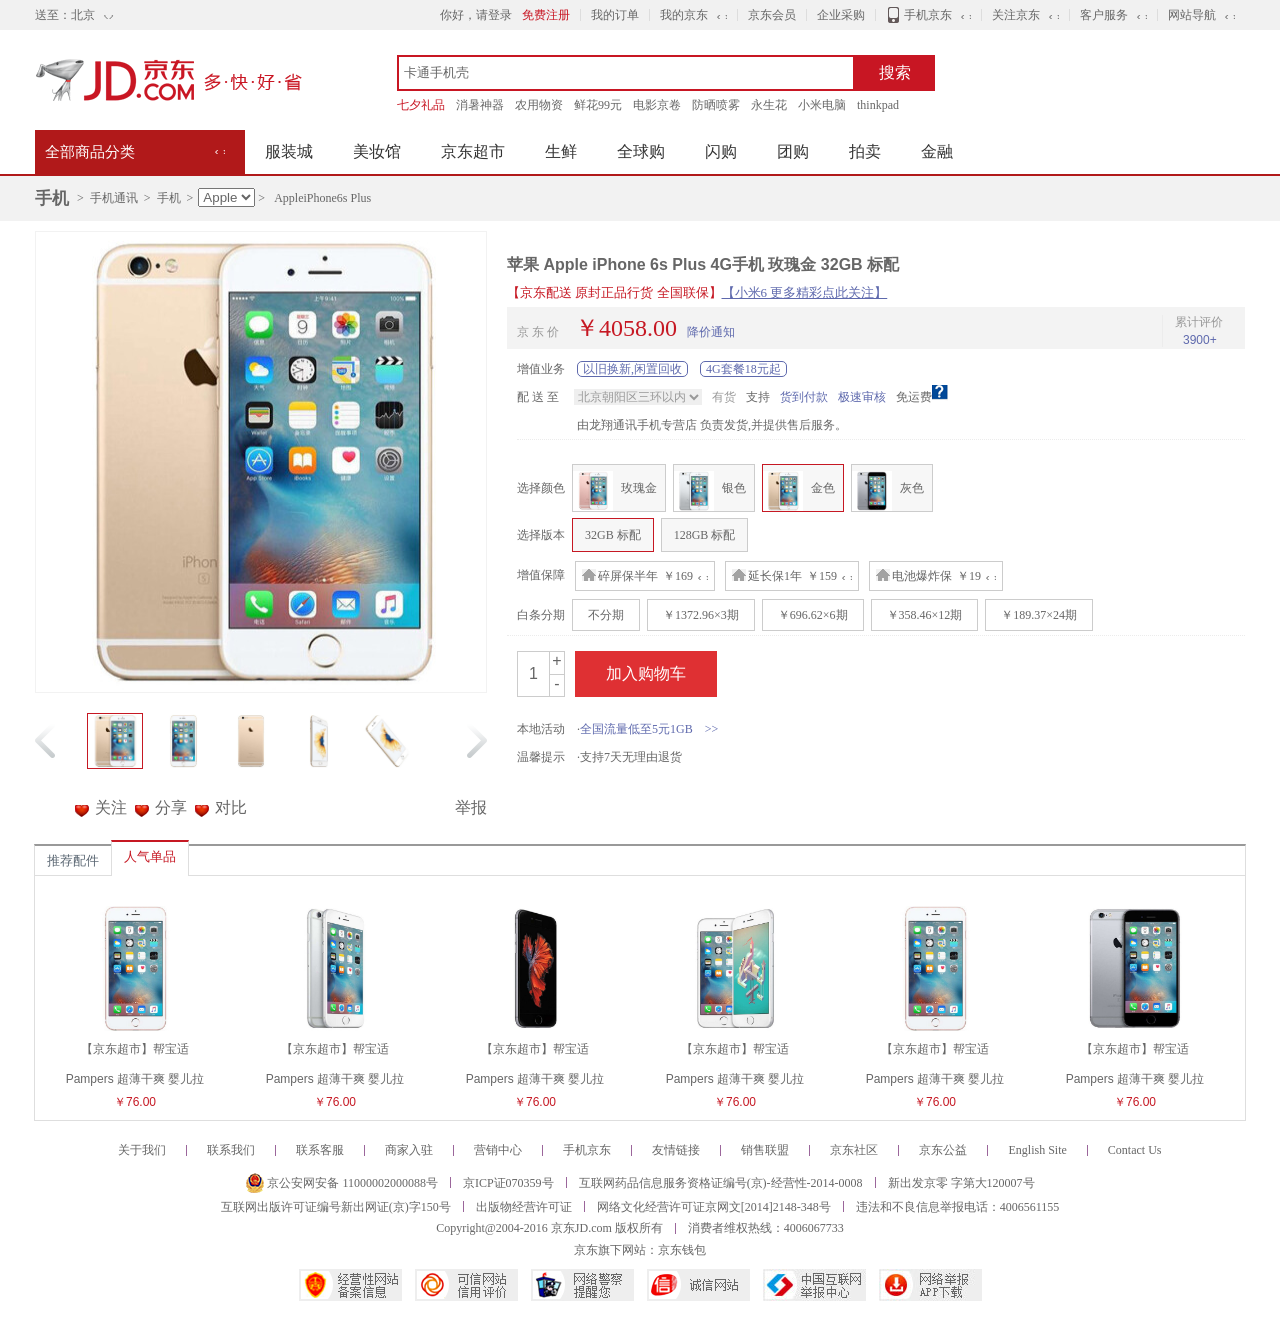
<file: index.html>
<!DOCTYPE html>
<html>
	<head>
		<meta charset="UTF-8">
		<title></title>
		<link href="css/style.css" rel="stylesheet" />
		<link href="css/Details page.css" rel="stylesheet" />
	</head>
	<body>
		<div class="header">
			<div class="top">
				<div class="inner">
					<div class="diqu">送至：<a href="#">北京<i>◇</i></a></div>
					<ul>
						<li><a href="#">你好，请登录</a><a href="#" class="a_1">免费注册</a></li>
						<li class='shuxian'></li>
						<li><a href="#">我的订单</a></li>
						<li class='shuxian'></li>
						<li><a href="#" class="acvite">我的京东<i>◇</i></a></li>
						<li class='shuxian'></li>
						<li><a href="#">京东会员</a></li>
						<li class='shuxian'></li>
						<li><a href="#">企业采购</a></li>
						<li class='shuxian'></li>
						<li><a href="#" class="acvite"><span></span>手机京东<i>◇</i></a></li>
						<li class='shuxian'></li>
						<li><a href="#" class="acvite">关注京东<i>◇</i></a></li>
						<li class='shuxian'></li>
						<li><a href="#" class="acvite">客户服务<i>◇</i></a></li>
						<li class='shuxian'></li>
						<li><a href="#" class="acvite">网站导航<i>◇</i></a></li>
					</ul>
				</div>
			</div>
			<div class="mid inner clearfix">
				<div class="logo"><a href="#"><img src="images/logo-201305.png" title="鼠标悬停了哟!" /></a></div>
				<div class="form">
					<form>
						<input type="text" value="卡通手机壳" class="text"/>
						<input type="submit" value="搜索" class="sub" />
					</form>
					<div class="tags">
						<a href="#" class="active">七夕礼品</a>
						<a href="#">消暑神器</a>
						<a href="#">农用物资</a>
						<a href="#">鲜花99元</a>
						<a href="#">电影京卷</a>
						<a href="#">防晒喷雾</a>
						<a href="#">永生花</a>
						<a href="#">小米电脑</a>
						<a href="#">thinkpad</a>
					</div>
				</div>
			</div>
			<div class="nav inner clearfix">
				<div class="quan">全部商品分类<i>◇</i></div>
				<ul>
					<li><a href="#">服装城</a></li>
					<li><a href="#">美妆馆</a></li>
					<li><a href="#">京东超市</a></li>
					<li><a href="#">生鲜</a></li>
					<li><a href="#">全球购</a></li>
					<li><a href="#">闪购</a></li>
					<li><a href="#">团购</a></li>
					<li><a href="#">拍卖</a></li>
					<li><a href="#">金融</a></li>
				</ul>
			</div>
		</div>
		<div class="main">
			<div class="title inner clearfix">
				<h3>手机</h3>
				<span>><a href="#">手机通讯</a>><a href="#">手机</a>><select name="">
					<option value="">Apple</option>
					<option value="">小米</option>
				</select> ><a href="#">
AppleiPhone6s Plus</a></span>
			</div>
		</div>
		<div class="page1 inner clearfix">
			<div class="content">
				<div class="icon hide">
					<div class="b_pic">
						<img src="images/5897dfa8Nc313c862.jpg"/>
						<img src="images/57ddfedaN8189e01c.jpg" class="hide"/>
						<img src="images/57ddfedaNfbe01658.jpg" class="hide"/>
						<img src="images/57ddfedbNc6725f90.jpg" class="hide"/>
						<img src="images/57ddfedbN78ceb993.jpg" class="hide"/>
						<span></span>
					</div>
					<div class="b_pic_move hide">
						<img src="images/5897dfa8Nc313c862.jpg"/>
						<img src="images/57ddfedaN8189e01c.jpg" class="hide"/>
						<img src="images/57ddfedaNfbe01658.jpg" class="hide"/>
						<img src="images/57ddfedbNc6725f90.jpg" class="hide"/>
						<img src="images/57ddfedbN78ceb993.jpg" class="hide"/>
					</div>
				</div>
				<div class="icon hide">
					<div class="b_pic">
						<img src="images/57ddfebeN8f57d4e8.jpg"/>
						<img src="images/57ddfebfN2b340a4e.jpg" class="hide"/>
						<img src="images/57ddfebfN7b6ec630.jpg" class="hide"/>
						<img src="images/57ddfec0N85b87d51.jpg" class="hide"/>
						<img src="images/57ddfec0Nf41309f6.jpg" class="hide"/>
						<span></span>
					</div>
					<div class="b_pic_move hide">
						<img src="images/57ddfebeN8f57d4e8.jpg"/>
						<img src="images/57ddfebfN2b340a4e.jpg" class="hide"/>
						<img src="images/57ddfebfN7b6ec630.jpg" class="hide"/>
						<img src="images/57ddfec0N85b87d51.jpg" class="hide"/>
						<img src="images/57ddfec0Nf41309f6.jpg" class="hide"/>
					</div>
				</div>
				<div class="icon">
					<div class="b_pic">
						<img src="images/57ddfeafNbc720fd6.jpg"/>
						<img src="images/57ddfeafN625159f2.jpg" class="hide"/>
						<img src="images/57ddfeb1Nba13bceb.jpg" class="hide"/>
						<img src="images/57ddfeb1N79be7291.jpg" class="hide"/>
						<img src="images/57ddfeb1N0b962a3c.jpg" class="hide"/>
						<span></span>
					</div>
					<div class="b_pic_move hide">
						<img src="images/57ddfeafNbc720fd6.jpg"/>
						<img src="images/57ddfeafN625159f2.jpg" class="hide"/>
						<img src="images/57ddfeb1Nba13bceb.jpg" class="hide"/>
						<img src="images/57ddfeb1N79be7291.jpg" class="hide"/>
						<img src="images/57ddfeb1N0b962a3c.jpg" class="hide"/>
					</div>
				</div>
				<div class="icon hide">
					<div class="b_pic">
						<img src="images/57ddfecdN602f9ea5.jpg"/>
						<img src="images/57ddfecdN675d21f0.jpg" class="hide"/>
						<img src="images/57ddfeceNcd84a491.jpg" class="hide"/>
						<img src="images/57ddfecfNb6074380.jpg" class="hide"/>
						<img src="images/57ddfecfN7b05693e.jpg" class="hide"/>
						<span></span>
					</div>
					<div class="b_pic_move hide">
						<img src="images/57ddfecdN602f9ea5.jpg"/>
						<img src="images/57ddfecdN675d21f0.jpg" class="hide"/>
						<img src="images/57ddfeceNcd84a491.jpg" class="hide"/>
						<img src="images/57ddfecfNb6074380.jpg" class="hide"/>
						<img src="images/57ddfecfN7b05693e.jpg" class="hide"/>
					</div>
				</div>
				<div class="tabPic">
					<div class="left"></div>
					<div class="right"></div>
					<ul class="tabImg clearfix hide">
						<li class="active"><img src="images/5897dfa8Nc313c862.jpg"/></li>
						<li><img src="images/57ddfedaN8189e01c.jpg"/></li>
						<li><img src="images/57ddfedaNfbe01658.jpg"/></li>
						<li><img src="images/57ddfedbNc6725f90.jpg"/></li>
						<li><img src="images/57ddfedbN78ceb993.jpg"/></li>
					</ul>
					<ul class="tabImg clearfix hide">
						<li class="active"><img src="images/57ddfebeN8f57d4e8.jpg"/></li>
						<li><img src="images/57ddfebfN2b340a4e.jpg"/></li>
						<li><img src="images/57ddfebfN7b6ec630.jpg"/></li>
						<li><img src="images/57ddfec0N85b87d51.jpg"/></li>
						<li><img src="images/57ddfec0Nf41309f6.jpg"/></li>
					</ul>
					<ul class="tabImg clearfix">
						<li class="active"><img src="images/57ddfeafNbc720fd6.jpg"/></li>
						<li><img src="images/57ddfeafN625159f2.jpg"/></li>
						<li><img src="images/57ddfeb1Nba13bceb.jpg"/></li>
						<li><img src="images/57ddfeb1N79be7291.jpg"/></li>
						<li><img src="images/57ddfeb1N0b962a3c.jpg"/></li>
					</ul>
					<ul class="tabImg clearfix hide">
						<li class="active"><img src="images/57ddfecdN602f9ea5.jpg"/></li>
						<li><img src="images/57ddfecdN675d21f0.jpg"/></li>
						<li><img src="images/57ddfeceNcd84a491.jpg"/></li>
						<li><img src="images/57ddfecfNb6074380.jpg"/></li>
						<li><img src="images/57ddfecfN7b05693e.jpg"/></li>
					</ul>
					<div class="text clearfix">
						<a href="#" class="a_1">举报</a>
						<p><a href="#">关注</a><a href="#">分享</a><a href="#">对比</a></p>
					</div>
				</div>
			</div>
			<div class="shopping">
				<h5>苹果 Apple iPhone 6s Plus 4G手机 玫瑰金 32GB 标配</h5>
				<p>【京东配送 原封正品行货 全国联保】<a href="#">【小米6 更多精彩点此关注】</a></p>
				<div class="title clearfix">
					<div class="evaluate">
						<h6>累计评价</h6>
						<a href="##">3900+</a>
					</div>
					<p>京 东 价<span>￥4058.00</span><a href="#">降价通知</a></p>
				</div>
				<div class="business">
					<ul>
						<li>增值业务<a href="#" class="a_1">以旧换新,闲置回收</a><a href="#" class="a_1">4G套餐18元起</a></li>
						<li>配 送  至<select name=""><option value="">北京朝阳区三环以内</option></select><a href="#" class="a_2">有货</a><a href="#" class="a_3">支持</a><a href="#" class="a_4">货到付款</a><a href="#" class="a_4">极速审核</a><a href="#" class="a_3">免运费</a><i></i></li>
						<li class="l_1">由龙翔通讯手机专营店 负责发货,并提供售后服务。</li>
					</ul>
				</div>
				<div class="edition">
					<ul>
						<li class="l_1">选择颜色<a href="##"><img src="images/5897dfa8Nc313c862.jpg" alt="" /><i>玫瑰金</i></a><a href="##"><img src="images/57ddfebeN8f57d4e8.jpg" alt="" /><i>银色</i></a><a href="##" class="active"><img src="images/57ddfeafNbc720fd6.jpg" alt="" /><i>金色</i></a><a href="##"><img src="images/57ddfecdN602f9ea5.jpg" alt="" /><i>灰色</i></a></li>
						<li class="l_2">选择版本<a href="##" class="active">32GB 标配</a><a href="##">128GB 标配</a></li>
						<li class="l_3 clearfix"><em>增值保障</em><div class="option"><span class="icon"></span>碎屏保半年<span>￥169</span><i>◇</i></div><div class="option"><span class="icon"></span>延长保1年<span>￥159</span><i>◇</i></div><div class="option"><span class="icon"></span>电池爆炸保<span>￥19</span><i>◇</i></div></li>
						<li class="l_4">白条分期<a href="##">不分期</a><a href="##">￥1372.96×3期</a><a href="##">￥696.62×6期</a><a href="##">￥358.46×12期</a><a href="##">￥189.37×24期</a></li>
					</ul>
				</div>
				<div class="shopCart clearfix">
					<div class="number clearfix">
						<div id="num">1</div>
						<div class="jiahao">
							<div id="subBtn">+</div>
							<div id="addBtn">-</div>
						</div>
					</div>
					<a href="#" class="shoppingCart">加入购物车</a>
				</div>
				<ul class="hint">
					<li>本地活动　·<a href="#" class="a_1">全国流量低至5元1GB　>></a></li>
					<li>温馨提示　·<a href="#">支持7天无理由退货</a></li>
				</ul>
			</div>
		</div>
		<div class="page2 inner">
			<ul id="nav">
				<li>推荐配件</li>
				<li class="active">人气单品</li>
			</ul>
			<ul class="commodity clearfix">
				<li>
					<a href="#"><img src="images/57ddfedaN8189e01c.jpg"/></a>
					<p>【京东超市】帮宝适 Pampers 超薄干爽 婴儿拉</p>
					<span>￥76.00</span>
				</li>
				<li>
					<a href="#"><img src="images/57ddfec0N85b87d51.jpg"/></a>
					<p>【京东超市】帮宝适 Pampers 超薄干爽 婴儿拉</p>
					<span>￥76.00</span>
				</li>
				<li>
					<a href="#"><img src="images/57ddfecfNb6074380.jpg"/></a>
					<p>【京东超市】帮宝适 Pampers 超薄干爽 婴儿拉</p>
					<span>￥76.00</span>
				</li>
				<li>
					<a href="#"><img src="images/57ddfec0Nf41309f6.jpg"/></a>
					<p>【京东超市】帮宝适 Pampers 超薄干爽 婴儿拉</p>
					<span>￥76.00</span>
				</li>
				<li>
					<a href="#"><img src="images/57ddfedaN8189e01c.jpg"/></a>
					<p>【京东超市】帮宝适 Pampers 超薄干爽 婴儿拉</p>
					<span>￥76.00</span>
				</li>
				<li>
					<a href="#"><img src="images/57ddfecdN602f9ea5.jpg"/></a>
					<p>【京东超市】帮宝适 Pampers 超薄干爽 婴儿拉</p>
					<span>￥76.00</span>
				</li>
			</ul>
			<ul class="commodity clearfix hide">
				<li>
					<a href="#"><img src="images/57ddfec0N85b87d51.jpg"/></a>
					<p>【京东超市】帮宝适 Pampers 超薄干爽 婴儿拉</p>
					<span>￥76.00</span>
				</li>
				<li>
					<a href="#"><img src="images/57ddfec0N85b87d51.jpg"/></a>
					<p>【京东超市】帮宝适 Pampers 超薄干爽 婴儿拉</p>
					<span>￥76.00</span>
				</li>
				<li>
					<a href="#"><img src="images/57ddfec0N85b87d51.jpg"/></a>
					<p>【京东超市】帮宝适 Pampers 超薄干爽 婴儿拉</p>
					<span>￥76.00</span>
				</li>
				<li>
					<a href="#"><img src="images/57ddfec0N85b87d51.jpg"/></a>
					<p>【京东超市】帮宝适 Pampers 超薄干爽 婴儿拉</p>
					<span>￥76.00</span>
				</li>
				<li>
					<a href="#"><img src="images/57ddfedaN8189e01c.jpg"/></a>
					<p>【京东超市】帮宝适 Pampers 超薄干爽 婴儿拉</p>
					<span>￥76.00</span>
				</li>
				<li>
					<a href="#"><img src="images/57ddfecdN602f9ea5.jpg"/></a>
					<p>【京东超市】帮宝适 Pampers 超薄干爽 婴儿拉</p>
					<span>￥76.00</span>
				</li>
			</ul>
		</div>
		<div class="footer inner">
			<ul class="u_1">
				<li><a href="#">关于我们</a></li>
				<li class="xian"></li>
				<li><a href="#">联系我们</a></li>
				<li class="xian"></li>
				<li><a href="#">联系客服</a></li>
				<li class="xian"></li>
				<li><a href="#">商家入驻</a></li>
				<li class="xian"></li>
				<li><a href="#">营销中心</a></li>
				<li class="xian"></li>
				<li><a href="#">手机京东</a></li>
				<li class="xian"></li>
				<li><a href="#">友情链接</a></li>
				<li class="xian"></li>
				<li><a href="#">销售联盟</a></li>
				<li class="xian"></li>
				<li><a href="#">京东社区</a></li>
				<li class="xian"></li>
				<li><a href="#">京东公益</a></li>
				<li class="xian"></li>
				<li><a href="#">English Site</a></li>
				<li class="xian"></li>
				<li><a href="#">Contact Us</a></li>
			</ul>
			<ul class="u_2">
				<li class="l_1"><a href="#">京公安网安备 11000002000088号</a></li>
				<li class="xian"></li>
				<li><a href="#">京ICP证070359号</a></li>
				<li class="xian"></li>
				<li><a href="#">互联网药品信息服务资格证编号(京)-经营性-2014-0008</a></li>
				<li class="xian"></li>
				<li><a href="#">新出发京零 字第大120007号</a></li>
			</ul>
			<ul class="u_3">
				<li><a href="#">互联网出版许可证编号新出网证(京)字150号</a></li>
				<li class="xian"></li>
				<li><a href="#">出版物经营许可证</a></li>
				<li class="xian"></li>
				<li><a href="#">网络文化经营许可证京网文[2014]2148-348号</a></li>
				<li class="xian"></li>
				<li><a href="#">违法和不良信息举报电话：4006561155</a></li>
			</ul>
			<ul class="u_4">
				<li><a href="#">Copyright@2004-2016 京东JD.com 版权所有</a></li>
				<li class="xian"></li>
				<li><a href="#">消费者维权热线：4006067733</a></li>
			</ul>
			<p><a href="#">京东旗下网站：京东钱包</a></p>
			<div class="pic">
				<a href="#"><img src="images/54b8871eNa9a7067e.png" alt="" title="鼠标悬停了哟!" /></a>
				<a href="#"><img src="images/54b8872dNe37a9860.png" alt="" title="鼠标悬停了哟!" /></a>
				<a href="#"><img src="images/56a89b8fNfbaade9a.jpg" alt="" title="鼠标悬停了哟!" /></a>
				<a href="#"><img src="images/54b8875fNad1e0c4c.png" alt="" title="鼠标悬停了哟!" /></a>
				<a href="#"><img src="images/5698dc03N23f2e3b8.jpg" alt="" title="鼠标悬停了哟!" /></a>
				<a href="#" class="a_1"><img src="images/5698dc16Nb2ab99df.jpg" alt="" title="鼠标悬停了哟!" /></a>
			</div>
		</div>
	</body>
</html>
<script src="js/jquery-1.11.3.min.js" type="text/javascript" charset="utf-8"></script>
<script src="js/Details page.js" type="text/javascript" charset="utf-8"></script>
</file>
<file: css/style.css>
body,h1,h2,h3,h4,h5,h6,p,ul,ol,dl,dd,input,textarea{margin: 0;padding: 0;}
a{text-decoration: none;color: #666;}
ul,ol{list-style: none;}
img,input{border: none;}
.clearfix:after{content: "200B";display: block;height: 0;clear: both;font-size: 0;}
.clearfix{*zoom: 1;}
body{font-family: arial,"Microsoft YaHei","宋体";color: #666;}
i{font-style: normal;font-family:consolas;}
em{font-style: normal;}
a:hover{color: #c81623;}
.hide{display: none;}
.header{border-bottom: 2px solid #b1191a;}
.inner{width: 1210px;margin: 0 auto;}
.header .top{height: 30px;background: #f1f1f1;}
.header .top .diqu{float: left;}
.header .top ul{float: right;}
.header .top li{float: left;line-height: 30px;height: 30px;}
.header .top li a{font-size: 12px;color: #666;padding: 0 10px;vertical-align: top;display: inline-block;font-family: "宋体";}
.header .top .shuxian{width: 1px;height: 12px;background: #ddd;margin-top: 9px;}
.header .top li i{width: 10px;height: 4px;display: inline-block;overflow: hidden;/*溢出隐藏/截取*/line-height: 3px;margin-left: 9px;font-size: 15px;font-family: consolas;}
.header .top li span{width: 15px;height: 20px;display: inline-block;margin: 5px 3px 0 0;float: left;background: url(../images/jd2015img.png) no-repeat;}
.header .top li:hover .acvite{background: #fff;}
.header .top a:hover{color: #c81623;}/*li:hover a*/
.header .top li:hover span{background-position: 0 -25px;}
.header .top li .a_1{color: #c81623;padding-left: 0;}
.header .top li:hover i{line-height: 7px;}/*箭头反转*/
.header .top .diqu{line-height: 30px;height: 30px;font-size: 12px;font-family: "宋体";color: #666;}
.header .top .diqu a{color: #666;}
.header .top .diqu i{width: 10px;height: 4px;display: inline-block;overflow: hidden;/*溢出隐藏/截取*/line-height: 0;margin-left: 9px;font-size: 12px;font-family: consolas;}
.header .top .diqu:hover i{line-height: 7px;}
.header .top .diqu:hover a{color: #c81623;}
.header .top .diqu:hover{background: #fff;}
.header .mid .logo{float: left;padding: 20px 92px 0 0;}
.header .mid .form{float: left;padding-top: 25px;}
.header .mid .text{font-size: 13px;color: #666;padding-left: 5px;width: 449px;height: 32px;border: 2px solid #c81623;float: left;}
.header .mid .sub{width: 80px;height: 36px;line-height: 36px;background: #c81623;color: #fff;font-size: 16px;cursor: pointer;float: left;}
.header .mid .tags{width: 540px;height: 28px;overflow: hidden;}
.header .mid .tags a{float: left;margin-right: 11px;font-size: 12px;font-family: "宋体";height: 28px;line-height: 28px;}
.header .mid .tags a:hover{color: #c81623;}
.header .mid .tags .active{color: #c81623;}
.header .mid .buy{float: right;color: #666;width: 139px;height: 34px;margin: 25px 65px 0 0;border: 1px solid #dfdfdf;line-height: 34px;background: #f9f9f9 url(../images/jd2015img.png) no-repeat 18px -49px;position: relative;}
.header .mid .buy a{margin-left: 44px;font-size: 12px;font-family: "宋体";vertical-align: top;}
.header .mid .buy i{float: right;padding-right: 11px;font-family: consolas;}
.header .mid .buy .number{height: 14px;background: #c81623;border-radius: 6px 6px 6px 0;line-height: 14px;position: absolute;left: 104px;top: -4px;color: #fff;padding: 0 5px;font-size: 12px;}
.header .mid{padding-bottom: 11px;}
.nav .quan{float: left;width: 200px;height: 44px;padding-left: 10px;color: #fff;font-size: 15px;line-height: 44px;background: #b1191a;}
.nav ul{float: left;}
.nav li{float: left;height: 44px;line-height: 44px;padding: 0 20px;font-size: 16px;}
.nav li a{color: #333;}
.nav li a:hover{color: #c81623;}
/*主导航区*/
.page1 .wrap{float: left;width: 210px;position: relative;}
/*主导航调试Z高度*/
.page1 .nav_list{position: relative;z-index: 2;}
.page1 .nav_list ul{float: left;width: 209px;height: 465px;border-bottom: 1px solid #b1191a;border-left: 1px solid #b1191a;background: #c81623;}
.page1 .nav_list h3{font-size: 14px;font-weight: normal;width: 172px;height: 31px;overflow: hidden;}
.page1 .nav_list li{padding-left: 10px;position: relative;color: #fff;line-height: 31px;height: 31px;}
.page1 .nav_list .ac{background: #f7f7f7;color: #666;}
.page1 .nav_list .ac a,.page1 .nav_list .ac i{color: #666;}
.page1 .nav_list li:hover{background: #f7f7f7;color: #666;}
.page1 .nav_list li:hover a{color: #666;}
.page1 .nav_list li:hover i{color: #666;}
.page1 .nav_list li a{color: #fff;}
.page1 .nav_list li a:hover{color: #e81623;}
.page1 .nav_list li i{font-size: 13px;position: absolute;top: 0;right: 13px;color: #fff;}
/*弹出层*/
/*弹出层调试Z高度*/
.page1 .popup{width: 999px;border: 1px solid #b61d1d;background: #f7f7f7;position: absolute;left: 209px;top: -1px;min-height: 465px;z-index: 1;display: none;}
.page1 .popup .brand{height: 24px;line-height: 24px;overflow: hidden;width: 730px;}
.page1 .popup .brand a{padding: 0 32px 0 9px;float: left;background: #7c7171;position: relative;margin-right: 10px;height: 24px;line-height: 24px;color: #fff;font-size: 12px;}
.page1 .popup .brand i{background: #5c5251;width: 23px;height: 23px;text-align: center;font-family: consolas;position: absolute;top: 1px;right: 0;}
.page1 .popup .brand a:hover{background: #c81623;}
.page1 .popup .brand a:hover i{background: #b1191a;}
.page1 .popup .brand .acvite{background: #c81623;}
.page1 .popup .brand .acvite i{background: #b1191a;}
.page1 .popup .left{width: 730px;float: left;padding: 20px 0 0 20px;overflow: hidden;}
.page1 .nav_con{padding-top: 6px;}
.page1 .nav_con dl{padding-top: 10px;}
.page1 .nav_con dt{float: left;width: 84px;font-weight: bold;position: relative;}
.page1 .nav_con dt a{display: block;width: 55px;text-align: right;font-size: 12px;overflow: hidden;height: 21px;line-height: 21px;}
.page1 .nav_con dt i{position: absolute;right: 17px;top: 0;}
.page1 .nav_con dd{float: left;border-bottom: 1px solid #e5e5e5;padding-bottom: 2px;width: 621px;}
.page1 .nav_con dd a{padding: 0 8px;border-left: 1px solid #e5e5e5;font-size: 12px;height: 16px;line-height: 16px;float: left;margin-bottom: 8px;}
.page1 .nav_con dd .acvite{border: none;}
.page1 .popup .right2{float: right;padding: 20px 20px 0 0;width: 168px;}
.page1 .popup .icon2 img{margin: 0 1px 1px 0;float: left;}
.page1 .popup .icon2{padding-bottom: 9px;}
.page1 .popup .pic2{padding-bottom: 1px;font-size: 0;}
/*底部*/
.footer{font-family: "宋体";text-align: center;}
.footer ul{display: inline-block;height: 20px;line-height: 20px;}
.footer .u_1{padding: 19px 0 9px;}
.footer .u_1 li{float: left;font-size: 12px;margin: 0 10px;}
.footer .u_1 .xian{width: 1px;height: 11px;background: #9b669b;margin-top: 5px;}
.footer .u_2 li{float: left;font-size: 12px;margin: 0 6px;}
.footer .u_2 .xian{width: 1px;height: 11px;background: #9b669b;margin-top: 4px;}
.footer .u_2 .l_1{padding-left: 22px;background: url(../images/56a0a994Nf1b662dc.png) no-repeat;}
.footer .u_3 li{float: left;font-size: 12px;margin: 0 6px;}
.footer .u_3 .xian{width: 1px;height: 11px;background: #9b669b;margin-top: 4px;}
.footer .u_4{height: 14px;line-height: 14px;}
.footer .u_4 li{float: left;font-size: 12px;margin: 0 6px;}
.footer .u_4 .xian{width: 1px;height: 11px;background: #9b669b;margin-top: 2px;}
.footer p{font-size: 12px;height: 22px;line-height: 22px;padding-bottom: 8px;}
.footer .pic{height: 32px;width: 683px;margin: 0 auto 32px;}
.footer .pic a{display: block;margin-right: 13px;width: 103px;height: 32px;overflow: hidden;float: left;}
.footer .pic .a_1{margin-right: 0;}
/*回到首页*/
.back{position: fixed;right: 0;bottom: 0;}
.back li{width: 40px;height: 40px;background: #333 url(../images/toolbars.png) no-repeat -84px -172px;border-radius: 4px 0 0 4px;margin-bottom: 1px;}
.back li a{display: none;width: 40px;height: 40px;background: #C81623 url(../images/toolbars.png) no-repeat -84px -202px;position: absolute;border-radius: 4px 0 0 4px;}
.back li:hover a{display: block;}
.back .l_1{background: #333 url(../images/toolbars.png) no-repeat -47px 3px;}
.back .l_1:hover .a_1{display: block;background: #C81623 url(../images/toolbars.png) no-repeat 8px 11px;}
.back .l_2{background: #333 url(../images/toolbars.png) no-repeat -46px -47px;}
.back .l_2:hover .a_2{display: block;background: #C81623 url(../images/toolbars.png) no-repeat 10px -38px;}
.back .l_3{background: #333 url(../images/toolbars.png) no-repeat -45px -98px;}
.back .l_3:hover .a_3{display: block;background: #C81623 url(../images/toolbars.png) no-repeat 10px -90px;}
.back .l_4{background: #333 url(../images/toolbars.png) no-repeat -185px -150px;}
.back .l_4:hover .a_4{display: block;background: #C81623 url(../images/toolbars.png) no-repeat -185px -150px;}
.back .l_5{background: #333 url(../images/toolbars.png) no-repeat -45px -148px;}
.back .l_5:hover .a_5{display: block;background: #C81623 url(../images/toolbars.png) no-repeat 10px -142px;}
.back .u_1{margin-bottom: 10px;}
.back .l_6{background: #333 url(../images/toolbars.png) no-repeat -46px -248px;}
.back .l_6:hover .a_6{display: block;background: #C81623 url(../images/toolbars.png) no-repeat -46px -248px;}
.back .l_7{background: #333 url(../images/toolbars.png) no-repeat -46px -299px;}
.back .l_7:hover .a_7{display: block;background: #C81623 url(../images/toolbars.png) no-repeat -46px -299px;}
.back span{display: block;width: 40px;height: 40px;line-height: 20px;background: #C61823;border-radius: 4px 0 0 4px;text-align: center;margin-bottom: 1px;}
.back span a{color: #fff;font-family: "宋体";font-size: 15px;}
.back em{width: 80px;height: 40px;background: #C81623;position: relative;left: 80px;display: block;border-radius: 5px 0 0 5px;line-height: 40px;text-align: center;font-size: 15px;color: #fff;cursor: pointer;font-family: "宋体";}
</file>
<file: css/Details page.css>
.nav .quan i{float: right;margin: 20px;width: 10px;height: 4px;display: inline-block;overflow: hidden;/*溢出隐藏/截取*/line-height: 3px;font-size: 15px;font-family: consolas;}
.main{background: #f2f2f2;}
.main .title h3{height: 45px;line-height: 45px;font-size: 17px;float: left;}
.main .title span{display: block;font-size: 12px;font-family: '宋体';float: left;line-height: 45px;margin-left: 8px;}
.main .title a{padding: 0 6px;}
.main .title{margin-bottom: 10px;}
.main .title select{color: #666;margin-left: 5px;}
.page1 .content{background: #fff;float: left;}
.page1 .content .icon{width: 450px;height: 460px;position: relative;border: 1px solid #f2f2f2;}
.page1 .content .icon .b_pic{width: 450px;height: 460px;}
.page1 .content .icon .b_pic img{width: 450px;height: 460px;}
.page1 .content .icon .b_pic span{display: none;background: red;width: 150px;height: 150px;opacity: 0.3;position: absolute;top: 0;left: 0;cursor: move;}
.page1 .content .icon .b_pic_move{width: 450px;height: 460px;overflow: hidden;position: absolute;left: 450px;top: -1px;border: 1px solid #f2f2f2;}
.page1 .content .icon .b_pic_move img{width: 1350px;height: 1380px;position: absolute;left: 300px;top: 0;}
.page1 .content .tabPic{padding: 20px 0 0 40px;position: relative;}
.page1 .content .tabPic .left{position: absolute;left: 0;top: 30px;width: 20px;height: 37px;background: url(../images/arrowl.png);}
.page1 .content .tabPic .right{position: absolute;right: 0;top: 30px;width: 20px;height: 37px;background: url(../images/arrowr.png);}
.page1 .content .tabPic img{width: 54px;height: 54px;border: 1px solid transparent;}
.page1 .content .tabPic .active img{border: 1px solid #C61823;}
.page1 .content .tabPic li{float: left;margin-left: 12px;}
.page1 .content .tabPic .text{padding: 25px 0;}
.page1 .content .tabPic .text a{background: url(../images/ffpic13061224425213.png) no-repeat 0 7px;padding: 0 8px 0 20px;display: inline-block;}
.page1 .content .tabPic .text .a_1{float: right;background-image: none;padding: 0;}
.page1 .shopping{float: left;padding-left: 20px;}
.page1 .shopping h5{font-size: 16px;height: 31px;line-height: 31px;padding-top: 18px;}
.page1 .shopping p{font-size: 13px;color: #C61823;font-family: '宋体';height: 25px;line-height: 25px;padding-bottom: 2px;}
.page1 .shopping p a{text-decoration: underline;color: #5e69ad;}
.page1 .shopping p a:hover{color: #C61823;}
.page1 .shopping .title{width: 738px;height: 42px;background: #f3f3f3;}
.page1 .shopping .title p{color: #999;padding-left: 10px;line-height: 42px;font-size: 12px;}
.page1 .shopping .title span{font-size: 24px;color: #C61823;padding: 0 10px 0 16px;}
.page1 .shopping .title a{text-decoration: none;}
.page1 .shopping .title .evaluate{float: right;height: 32px;padding: 0 22px 0 12px;border-left: 1px solid #ececec;color: #999;margin-top: 8px;}
.page1 .shopping .title .evaluate h6{font-weight: normal;font-size: 12px;height: 15px;line-height: 15px;}
.page1 .shopping .title .evaluate a{color: #5e69ad;font-size: 12px;padding-left: 8px;}
.page1 .shopping .title .evaluate a:hover{color: #C61823;}
.page1 .shopping .business{font-size: 12px;font-family: '宋体';padding: 6px 0 0 10px;}
.page1 .shopping .business ul{border-bottom: 1px dotted #ececec;}
.page1 .shopping .business li{height: 28px;line-height: 28px;}
.page1 .shopping .business .l_1{padding-left: 60px;}
.page1 .shopping .business .a_1{color: #5e69ad;margin-left: 12px;border: 1px solid #5e69ad;border-radius: 5px;padding: 0 5px;}
.page1 .shopping .business .a_1:hover{color: #C61823;}
.page1 .shopping .business li select{font-size: 12px;color: #999;margin-left: 15px;border: none;}
.page1 .shopping .business li option{border: none;}
.page1 .shopping .business .a_2{color: #999;padding-left: 10px;}
.page1 .shopping .business .a_2:hover{color: #C61823;}
.page1 .shopping .business .a_3{color: #666;padding-left: 10px;}
.page1 .shopping .business .a_3:hover{color: #C61823;}
.page1 .shopping .business .a_4{color: #5e69ad;padding-left: 10px;}
.page1 .shopping .business .a_4:hover{color: #C61823;}
.page1 .shopping .business i{display: inline-block;background: url(../images/u=2504538654,700510322&fm=214&gp=0.png) no-repeat;width: 16px;height: 16px;cursor: pointer;}
.page1 .shopping .edition{font-size: 12px;font-family: '宋体';padding: 24px 0 0 10px;border-bottom: 1px dotted #ececec;}
.page1 .shopping .edition li{height: 40px;line-height: 40px;}
.page1 .shopping .edition .l_1{height: 46px;line-height: 46px;padding-bottom: 5px;}
.page1 .shopping .edition .l_1 a{display: inline-block;background: #f7f7f7;border: 1px solid #ccc;margin-left: 7px;}
.page1 .shopping .edition .l_1 a img{width: 40px;height: 40px;float: left;margin-top: 6px;}
.page1 .shopping .edition .l_1 a i{padding: 0 8px;}
.page1 .shopping .edition .l_1 .active{border: 1px solid #C61823;}
.page1 .shopping .edition .l_2 a{display: inline-block;background: #f7f7f7;border: 1px solid #ccc;margin-left: 7px;height: 32px;line-height: 32px;padding: 0 12px;}
.page1 .shopping .edition .l_2 .active{border: 1px solid #C61823;}
.page1 .shopping .edition .l_3 .option{float: left;margin-left: 10px;border: 1px solid #ccc;height: 28px;line-height: 28px;padding: 0 6px;margin-top: 6px;}
.page1 .shopping .edition .l_3 em{float: left;}
.page1 .shopping .edition .l_3 span{padding: 5px;}
.page1 .shopping .edition .l_3 .icon{display: block;float: left;background: url(../images/jd2015img.png) no-repeat 0 -145px;width: 14px;height: 12px;margin-top: 7px;padding-left: 0;padding-right: 2px;}
.page1 .shopping .edition .l_3 i{width: 10px;height: 4px;display: inline-block;overflow: hidden;/*溢出隐藏/截取*/line-height: 3px;font-size: 15px;font-family: consolas;}
.page1 .shopping .edition .l_3 .active{border: 1px solid #C61823;color: #C61823;}
.page1 .shopping .edition .l_4 a{display: inline-block;padding: 0 15px;margin-left: 7px;border: 1px solid #ccc;height: 30px;line-height: 30px;}
.page1 .shopping .edition .l_4 .active{border: 1px solid #C61823;}
.page1 .shopping .shopCart{padding-top: 15px;}
.page1 .shopping .shopCart .number{width: 48px;height: 44px;float: left;margin-left: 10px;}
.page1 .shopping .shopCart .shoppingCart{color: #fff;background: #df3033;width: 142px;height: 46px;float: left;line-height: 46px;text-align: center;margin-left: 10px;}
.page1 .shopping .shopCart .number #num{width: 31px;border: 1px solid #ccc;text-align: center;line-height: 44px;float: left;}
.page1 .shopping .shopCart .number .jiahao{float: left;}
.page1 .shopping .shopCart .number .jiahao #subBtn{width: 14px;height: 22px;border: 1px solid #ccc;border-left: none;text-align: center;cursor: pointer;}
.page1 .shopping .shopCart .number .jiahao #addBtn{width: 14px;height: 21px;border: 1px solid #ccc;border-left: none;text-align: center;border-top: none;cursor: pointer;}
.page1 .shopping .hint{font-size: 12px;font-family: '宋体';padding: 18px 0 0 10px;}
.page1 .shopping .hint li{height: 28px;line-height: 28px;}
.page1 .shopping .hint li .a_1{color: #5e69ad;}
.page1 .shopping .hint li .a_1:hover{color: #C61823;}
.page2{height: 274px;border: 1px solid #dedede;border-top: 2px solid #999;}
.page2 #nav{border-bottom: 1px solid #dedede;height: 29px;line-height: 29px;font-size: 13px;}
.page2 #nav li{color: #5b6773;float: left;padding: 0 12px;height: 29px;}
.page2 #nav .active{color: #C61823;height: 34px;border-left: 1px solid #dedede;border-right: 1px solid #dedede;margin-top: -6px;border-top: 2px solid #C61823;position: relative;background: #fff;}
.page2 .commodity{margin: 30px 0;}
.page2 .commodity img{width: 125px;}
.page2 .commodity li{width: 140px;text-align: center;font-size: 12px;color: #666;padding: 0 30px;float: left;}
.page2 .commodity li p{line-height: 30px;}
.page2 .commodity li span{color: #C61823;}
</file>
